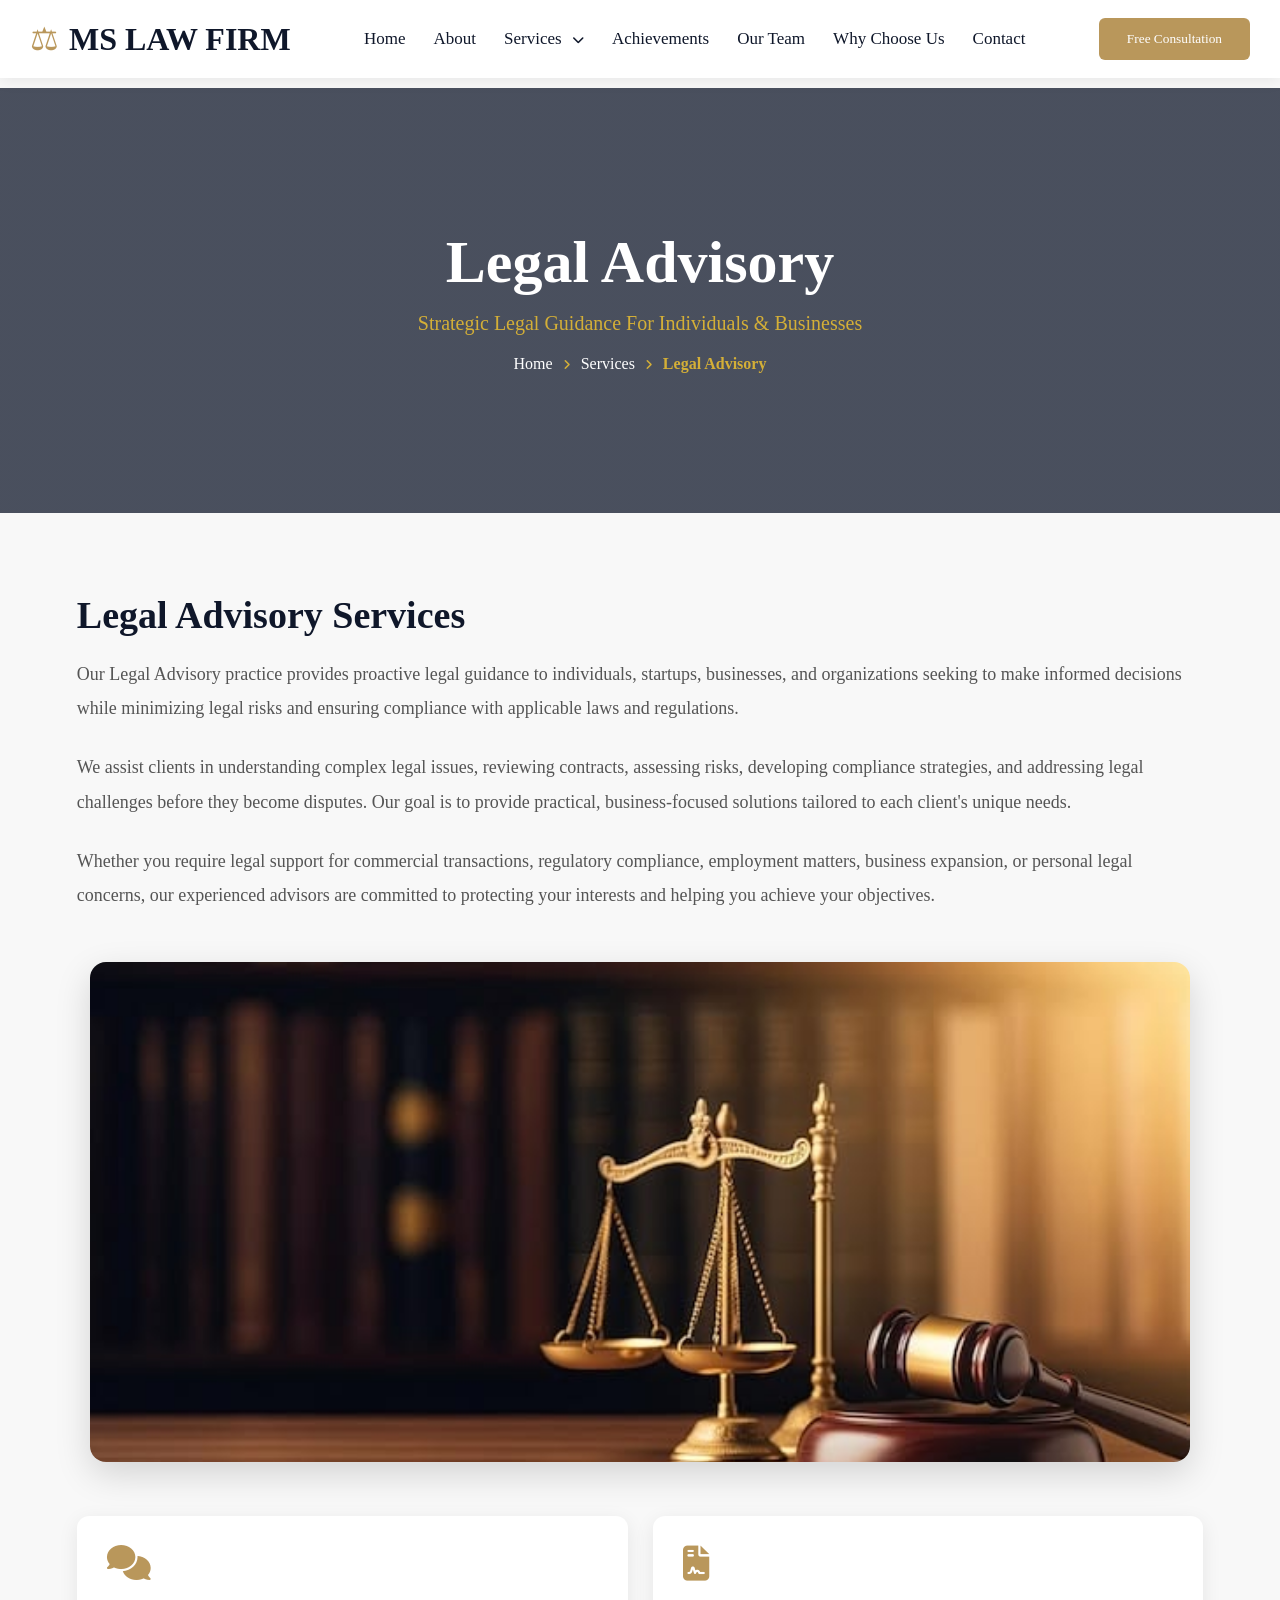
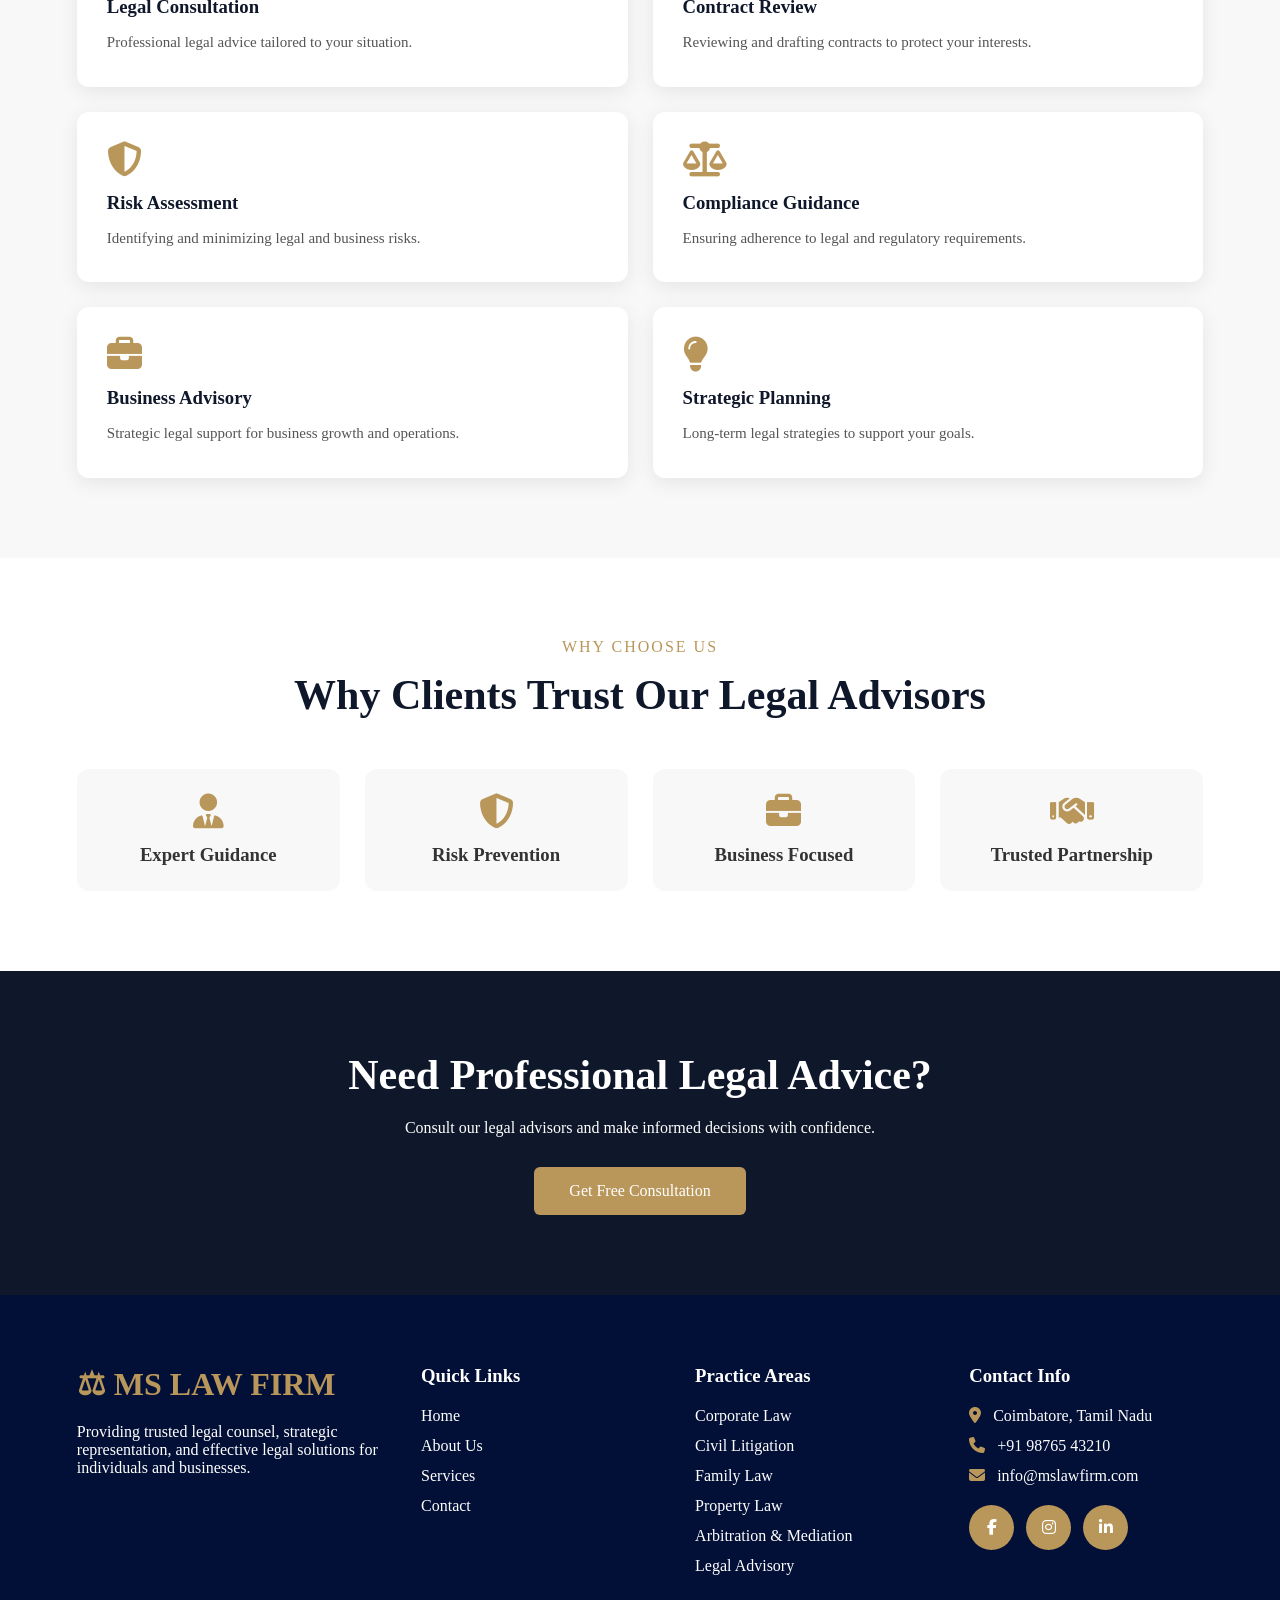
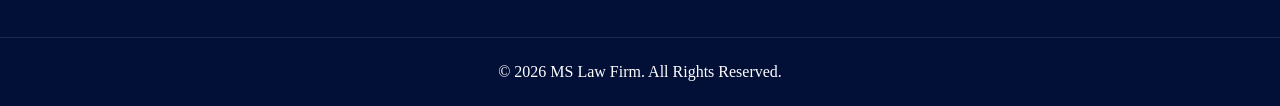
<file: legal-advisory.html>
<!DOCTYPE html>
<html lang="en">

<head>

    <meta charset="UTF-8">
    <meta name="viewport" content="width=device-width, initial-scale=1.0">
    <link rel="stylesheet" href="./legal-advisory.css">

    <title>Family Law | MS Law Firm</title>

    <link rel="stylesheet" href="https://cdnjs.cloudflare.com/ajax/libs/font-awesome/6.5.1/css/all.min.css">


</head>

<body>

    <header>
        <div class="container">
            <a href="./index.html" class="logo">
                <span class="logo-icon">⚖</span>
                <h2>MS LAW FIRM</h2>
            </a>

            <div class="menu-toggle" id="menuToggle">
                <i class="fas fa-bars"></i>
            </div>

            <nav>
                <ul id="navMenu">

                    <li><a href="./index.html">Home</a></li>

                    <li><a href="./index.html#about">About</a></li>

                    <li class="dropdown">
                        <a href="./index.html#services">
                            Services <i class="fa-solid fa-chevron-down"></i>
                        </a>

                        <ul class="dropdown-menu">
                            <li><a href="./corporate-law.html">Corporate Law</a></li>
                            <li><a href="./civil-litigation.html">Civil Litigation</a></li>
                            <li><a href="./family-law.html">Family Law</a></li>
                            <li><a href="./property-law.html">Property Law</a></li>
                            <li><a href="./arbitration&mediation-law.html">Arbitration & Mediation</a>
                            </li>
                            <li><a href="./legal-advisory.html">Legal Advisory</a></li>
                        </ul>
                    </li>

                    <li><a href="./index.html#achievements">Achievements</a></li>
                    <li><a href="./index.html#team">Our Team</a></li>
                    <li><a href="./index.html#why-us">Why Choose Us</a></li>
                    <li><a href="./index.html#contact">Contact</a></li>

                </ul>
            </nav>

            <button class="btn consultation-btn">
                Free Consultation
            </button>
        </div>
    </header>


<section class="banner">

    <div class="banner-content">

        <h1>Legal Advisory</h1>

        <p>
             Strategic Legal Guidance For Individuals & Businesses
        </p>

        <div class="breadcrumb">

            <a href="index.html">Home</a>

            <span><i class="fa-solid fa-angle-right"></i></span>

            <a href="index.html#services">Services</a>

            <span><i class="fa-solid fa-angle-right"></i></span>

            <span class="current">Legal Advisory</span>

        </div>

    </div>

</section>



    <section class="service-section">

        <div class="service-container">

            <h2>Legal Advisory Services</h2>

            <p> Our Legal Advisory practice provides proactive legal guidance to individuals, startups, businesses, and
                organizations seeking to make informed decisions while minimizing legal risks and ensuring compliance
                with applicable laws and regulations.
            </p>

            <p> We assist clients in understanding complex legal issues, reviewing contracts, assessing risks,
                developing compliance strategies, and addressing legal challenges before they become disputes. Our goal
                is to provide practical, business-focused solutions tailored to each client's unique needs.
            </p>

            <p> Whether you require legal support for commercial transactions, regulatory compliance, employment
                matters, business expansion, or personal legal concerns, our experienced advisors are committed to
                protecting your interests and helping you achieve your objectives.
            </p>

            <div class="service-image">
            <img src="images/legal-advisory1.jpg" alt="Corporate Law">
        </div>

            <div class="features">

                <div class="feature-card"> <i class="fa-solid fa-comments"></i>
                    <h3>Legal Consultation</h3>
                    <p> Professional legal advice tailored to your situation. </p>
                </div>

                <div class="feature-card"> <i class="fa-solid fa-file-contract"></i>
                    <h3>Contract Review</h3>
                    <p> Reviewing and drafting contracts to protect your interests. </p>
                </div>

                <div class="feature-card"> <i class="fa-solid fa-shield-halved"></i>
                    <h3>Risk Assessment</h3>
                    <p> Identifying and minimizing legal and business risks. </p>
                </div>

                <div class="feature-card"> <i class="fa-solid fa-scale-balanced"></i>
                    <h3>Compliance Guidance</h3>
                    <p> Ensuring adherence to legal and regulatory requirements. </p>
                </div>

                <div class="feature-card"> <i class="fa-solid fa-briefcase"></i>
                    <h3>Business Advisory</h3>
                    <p> Strategic legal support for business growth and operations. </p>
                </div>

                <div class="feature-card"> <i class="fa-solid fa-lightbulb"></i>
                    <h3>Strategic Planning</h3>
                    <p> Long-term legal strategies to support your goals. </p>
                </div>

            </div>
        </div>
    </section>


    <section class="why-us">
        <div class="section-title"> <span>WHY CHOOSE US</span>
            <h2>Why Clients Trust Our Legal Advisors</h2>
        </div>

        <div class="why-grid">
            <div class="why-card"> <i class="fa-solid fa-user-tie"></i>
                <h3>Expert Guidance</h3>
            </div>
            <div class="why-card"> <i class="fa-solid fa-shield-halved"></i>
                <h3>Risk Prevention</h3>
            </div>
            <div class="why-card"> <i class="fa-solid fa-briefcase"></i>
                <h3>Business Focused</h3>
            </div>
            <div class="why-card"> <i class="fa-solid fa-handshake"></i>
                <h3>Trusted Partnership</h3>
            </div>
        </div>

    </section>




    <section class="cta">

        <h2>Need Professional Legal Advice?</h2>

        <p> Consult our legal advisors and make informed decisions with confidence. 

        </p>

        <a href="index.html#contact">
            Get Free Consultation
        </a>

    </section>




    <footer class="footer">

        <div class="footer-container">

            <div class="footer-column">

                <div class="footer-logo">
                    ⚖ MS LAW FIRM
                </div>

                <p>
                    Providing trusted legal counsel, strategic representation,
                    and effective legal solutions for individuals and businesses.
                </p>

            </div>

            <div class="footer-column">

                <h3>Quick Links</h3>

                <ul>
                    <li><a href="index.html">Home</a></li>
                    <li><a href="index.html#about">About Us</a></li>
                    <li><a href="index.html#services">Services</a></li>
                    <li><a href="index.html#contact">Contact</a></li>
                </ul>

            </div>

            <div class="footer-column">

                <h3>Practice Areas</h3>

                <ul>
                    <li><a href="corporate-law.html">Corporate Law</a></li>
                    <li><a href="civil-litigation.html">Civil Litigation</a></li>
                    <li><a href="family-law.html">Family Law</a></li>
                    <li><a href="property-law.html">Property Law</a></li>
                    <li><a href="arbitration&mediation-law.html">Arbitration & Mediation</a></li>
                    <li><a href="legal-advisory.html">Legal Advisory</a></li>
                </ul>

            </div>

            <div class="footer-column">

                <h3>Contact Info</h3>

                <ul class="footer-contact">

                    <li>
                        <i class="fas fa-location-dot"></i>
                        Coimbatore, Tamil Nadu
                    </li>

                    <li>
                        <i class="fas fa-phone"></i>
                        +91 98765 43210
                    </li>

                    <li>
                        <i class="fas fa-envelope"></i>
                        info@mslawfirm.com
                    </li>

                </ul>

                <div class="social-links">

                    <a href="#"><i class="fab fa-facebook-f"></i></a>

                    <a href="#"><i class="fab fa-instagram"></i></a>

                    <a href="#"><i class="fab fa-linkedin-in"></i></a>

                </div>

            </div>

        </div>

        <div class="footer-bottom">

            © 2026 MS Law Firm. All Rights Reserved.

        </div>

    </footer>

    <script>

        const menuToggle = document.querySelector(".menu-toggle");
        const navMenu = document.getElementById("navMenu");

        menuToggle.addEventListener("click", () => {
            navMenu.classList.toggle("active");
        });

    </script>

</body>

</html>
</file>
<file: legal-advisory.css>
/* ==========================================
   RESET
========================================== */

*{
    margin:0;
    padding:0;
    box-sizing:border-box;
    font-family:Georgia, serif;
}

html{
    scroll-behavior:smooth;
}

body{
    background:#f8f8f8;
    color:#333;
    overflow-x:hidden;
}


/* ==========================
   Banner Breadcrumb
========================== */

.banner{
    margin-top:85px;
    min-height:420px;

    background:
    linear-gradient(rgba(15,23,42,.75),
    rgba(15,23,42,.75)),
    url("https://images.unsplash.com/photo-1589829545856-d10d557cf95f");

    background-size:cover;
    background-position:center;

    display:flex;
    justify-content:center;
    align-items:center;
    text-align:center;

    padding:40px 20px;
}

.banner-content{
    max-width:1500px;
}

.banner h1{
    color:#fff;
    font-size:72px;
    margin-bottom:20px;
}

.banner p{
    color:#d4af37;
    font-size:24px;
    margin-bottom:20px;
}

.breadcrumb{
    display:flex;
    justify-content:center;
    align-items:center;
    gap:10px;
    flex-wrap:wrap;
}

.breadcrumb a{
    color:#fff;
    text-decoration:none;
    transition:.3s;
}

.breadcrumb a:hover{
    color:#d4af37;
}

.breadcrumb i{
    color:#d4af37;
    font-size:12px;
}

.breadcrumb .current{
    color:#d4af37;
    font-weight:600;
}

/* ==========================================
   HEADER
========================================== */

header{
    position:fixed;
    top:0;
    left:0;
    width:100%;
    background:#fff;
    z-index:9999;
    box-shadow:0 2px 15px rgba(0,0,0,.08);
}

.container{

    max-width:1300px;

    margin:auto;

    padding:18px 30px;

    display:flex;
    justify-content:space-between;
    align-items:center;
}

/* ==========================================
   LOGO
========================================== */

.logo{

    display:flex;
    align-items:center;
    gap:10px;

    text-decoration:none;
}

.logo-icon{

    color:#b9975b;
    font-size:32px;
    transition:.3s;
}

.logo h2{

    color:#0f172a;
    font-size:32px;
    font-weight:700;
    transition:.3s;
}

.logo:hover h2{
    color:#b9975b;
}

.logo:hover .logo-icon{
    transform:rotate(-10deg);
}

/* ==========================================
   NAVIGATION
========================================== */

.menu-toggle{

    display:none;

    font-size:30px;

    cursor:pointer;

    color:#0f172a;
}

nav{

    flex:1;

    display:flex;

    justify-content:center;
}

nav ul{

    display:flex;

    align-items:center;

    gap:28px;

    list-style:none;
}

nav ul li{

    position:relative;
}

nav ul li a{

    text-decoration:none;

    color:#0f172a;

    font-size:17px;

    transition:.3s;
}

nav ul li a:hover{

    color:#b9975b;
}

/* ==========================================
   CONSULTATION BUTTON
========================================== */

.consultation-btn{

    background:#b9975b;

    color:#fff;

    border:none;

    padding:13px 28px;

    border-radius:6px;

    cursor:pointer;

    transition:.3s;
}

.consultation-btn:hover{

    background:#9a7a43;
}

/* ==========================================
   DROPDOWN
========================================== */

.dropdown>a i{

    margin-left:6px;

    font-size:12px;

    transition:.3s;
}

.dropdown-menu{

    position:absolute;

    top:100%;

    left:0;

    width:260px;

    background:#fff;

    border-radius:8px;

    overflow:hidden;

    list-style:none;

    display:flex;

    flex-direction:column;

    box-shadow:0 10px 25px rgba(0,0,0,.15);

    opacity:0;

    visibility:hidden;

    transform:translateY(10px);

    transition:.3s;

    
}

.dropdown-menu li{

    width:100%;

    align-items: center;

    justify-content: center;
}

.dropdown-menu li a{

    display:block;

    padding:14px 18px;

    border-bottom:1px solid #eee;
}

.dropdown-menu li:last-child a{

    border-bottom:none;
}

.dropdown-menu li a:hover{

    background:#b9975b;

    color:#fff;
}

/* Desktop Only */

@media(min-width:992px){

.dropdown:hover>a i{

    transform:rotate(180deg);
}

.dropdown:hover .dropdown-menu{

    opacity:1;

    visibility:visible;

    transform:translateY(0);
}

}

/* ==========================================
   BANNER
========================================== */

.banner{

    margin-top:88px;

    background:
    linear-gradient(rgba(15,23,42,.75),
    rgba(15,23,42,.75)),
    url("https://images.unsplash.com/photo-1589829545856-d10d557cf95f");

    background-size:cover;

    background-position:center;

    color:#fff;

    text-align:center;

    padding:140px 20px;
}

.banner h1{

    font-size:60px;

    margin-bottom:15px;
}

.banner p{

    font-size:20px;

    color:#d4af37;
}

/* ==========================================
   SERVICE
========================================== */

.service-section{

    padding:80px 6%;
}

.service-container{

    max-width:1200px;

    margin:auto;
}

.service-container h2{

    font-size:38px;

    color:#0f172a;

    margin-bottom:20px;
}

.service-container p{

    font-size:18px;

    line-height:1.9;

    color:#555;

    margin-bottom:25px;
}

/* ==========================================
   IMAGE
========================================== */

.service-image{

    margin:50px 0;

    text-align:center;
}

.service-image img{

    width:100%;

    max-width:1100px;

    height:500px;

    object-fit:cover;

    border-radius:16px;

    box-shadow:0 12px 35px rgba(0,0,0,.15);

    transition:.4s;
}

.service-image img:hover{

    transform:scale(1.02);
}

/* ==========================================
   FEATURES
========================================== */

.features{

    display:grid;

    grid-template-columns:repeat(2,1fr);

    gap:25px;

    margin-top:50px;
}

.feature-card{

    background:#fff;

    padding:30px;

    border-radius:12px;

    box-shadow:0 5px 20px rgba(0,0,0,.08);

    transition:.3s;
}

.feature-card:hover{

    transform:translateY(-6px);
}

.feature-card i{

    color:#b9975b;

    font-size:35px;

    margin-bottom:15px;
}

.feature-card h3{

    color:#0f172a;

    margin-bottom:10px;
}

.feature-card p{

    margin:0;

    font-size:15px;
}




/* ==========================================
   WHY CHOOSE US
========================================== */

.why-us{
    background:#fff;
    padding:80px 6%;
}

.section-title{
    text-align:center;
    margin-bottom:50px;
}

.section-title span{
    color:#b9975b;
    letter-spacing:2px;
}

.section-title h2{
    margin-top:15px;
    font-size:42px;
    color:#0f172a;
}

.why-grid{
    max-width:1200px;
    margin:auto;
    display:grid;
    grid-template-columns:repeat(4,1fr);
    gap:25px;
}

.why-card{
    background:#f8f8f8;
    padding:25px;
    border-radius:12px;
    text-align:center;
    transition:.3s;
}

.why-card:hover{
    transform:translateY(-6px);
}

.why-card i{
    color:#b9975b;
    font-size:35px;
    margin-bottom:15px;
}

/* ==========================================
   CTA
========================================== */

.cta{
    background:#0f172a;
    color:#fff;
    text-align:center;
    padding:80px 20px;
}

.cta h2{
    font-size:42px;
    margin-bottom:20px;
}

.cta p{
    margin-bottom:30px;
}

.cta a{
    display:inline-block;
    background:#b9975b;
    color:#fff;
    text-decoration:none;
    padding:15px 35px;
    border-radius:6px;
    transition:.3s;
}

.cta a:hover{
    background:#9a7a43;
}

/* ==========================================
   FOOTER
========================================== */

.footer{
    background:#020f36;
    color:#fff;
    padding-top:70px;
}

.footer-container{
    max-width:1300px;
    margin:auto;
    padding:0 6%;
    display:grid;
    grid-template-columns:1.3fr 1fr 1fr 1fr;
    gap:40px;
}

.footer-logo{
    font-size:32px;
    color:#b9975b;
    font-weight:bold;
    margin-bottom:20px;
}

.footer-column h3{
    margin-bottom:20px;
}

.footer-column ul{
    list-style:none;
}

.footer-column ul li{
    margin-bottom:12px;
}

.footer-column ul li a{
    color:#fff;
    text-decoration:none;
    transition:.3s;
}

.footer-column ul li a:hover{
    color:#b9975b;
}

.footer-contact li{
    display:flex;
    gap:12px;
}

.footer-contact a{
    color:#fff;
    text-decoration:none;
}

.footer-contact a:hover{
    color:#b9975b;
}

.footer-contact i{
    color:#b9975b;
}

.social-links{
    display:flex;
    gap:12px;
    margin-top:20px;
}

.social-links a{
    width:45px;
    height:45px;
    background:#b9975b;
    border-radius:50%;
    display:flex;
    justify-content:center;
    align-items:center;
    color:#fff;
    text-decoration:none;
    transition:.3s;
}

.social-links a:hover{
    background:#fff;
    color:#0f172a;
}

.footer-bottom{
    text-align:center;
    padding:25px;
    margin-top:50px;
    border-top:1px solid rgba(255,255,255,.1);
}

/* ==========================================
   TABLET & MOBILE
========================================== */

@media (max-width:991px){

    .menu-toggle{
        display:block;
        align-items: center;
        justify-content: center;
    }

    .consultation-btn{
        display:none;
    }

    nav{
        position:absolute;
        top:100%;
        left:0;
        width:100%;
    }

    nav ul{
        display:none;
        flex-direction:column;
        width:100%;
        background:#fff;
        position:absolute;
        top:0;
        left:0;
        padding:10px 0;
        box-shadow:0 10px 25px rgba(0,0,0,.08);
    }

    nav ul.active{
        display:flex;
    }

    nav ul li{
        width:100%;
    }

    nav ul li a{
        display:block;
        width:100%;
        padding:16px 25px;
    }

    /* Mobile Dropdown */

    .dropdown-menu{
        position:static;
        width:100%;
        display:none;
        opacity:1;
        visibility:visible;
        transform:none;
        box-shadow:none;
        border-radius:0;
        background:#f8f8f8;
    }

    .dropdown.active .dropdown-menu{
        display:flex;
    }

    .dropdown>a i{
        float:right;
    }

    .features{
        grid-template-columns:1fr;
    }

    .why-grid{
        grid-template-columns:repeat(2,1fr);
    }

    .footer-container{
        grid-template-columns:repeat(2,1fr);
    }

    .service-image img{
        height:380px;
    }

}

@media(max-width:768px){

    .banner{
        padding:100px 20px;
    }

    .banner h1{
        font-size:38px;
    }

    .banner p{
        font-size:16px;
    }

    .service-section,
    .why-us,
    .cta{
        padding:60px 20px;
    }

    .service-container h2{
        font-size:30px;
    }

    .service-container p{
        font-size:16px;
    }

    .section-title h2{
        font-size:32px;
    }

    .why-grid{
        grid-template-columns:1fr;
    }

    .footer-container{
        grid-template-columns:1fr;
        text-align:center;
    }

    .footer-contact li{
        justify-content:center;
    }

    .social-links{
        justify-content:center;
    }

    .service-image img{
        height:260px;
    }

}

@media(max-width:480px){

    .container{
        padding:15px;
    }

    .logo h2{
        font-size:22px;
    }

    .logo-icon{
        font-size:24px;
    }

    .banner h1{
        font-size:28px;
    }

    .banner p{
        font-size:15px;
    }

    .service-container h2{
        font-size:25px;
    }

    .section-title h2{
        font-size:28px;
    }

    .cta h2{
        font-size:28px;
    }

    .cta a{
        width:100%;
        max-width:260px;
    }

    .service-image img{
        height:200px;
    }

}
</file>
